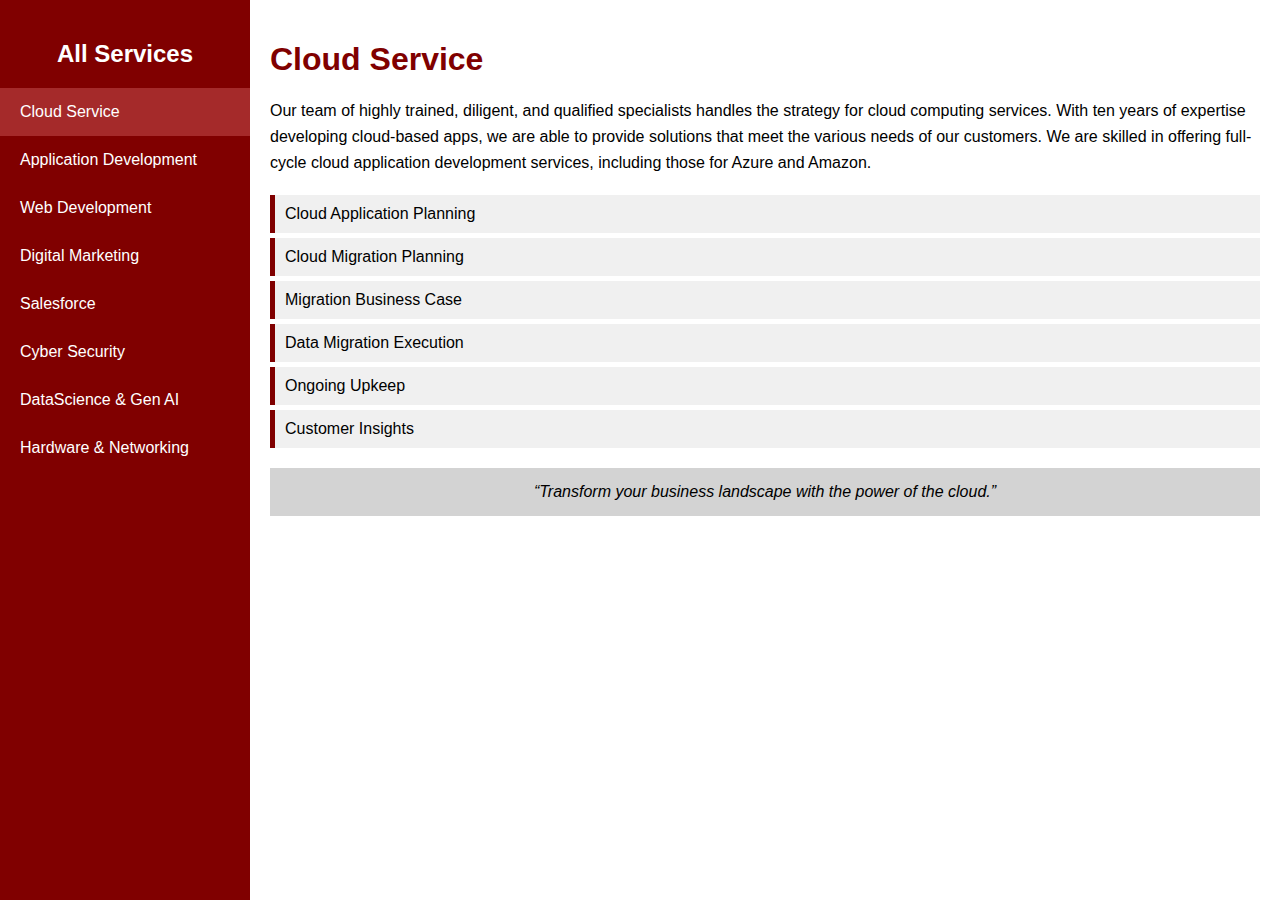
<file: test.html>
<!DOCTYPE html>
<html lang="en">
<head>
    <meta charset="UTF-8">
    <meta name="viewport" content="width=device-width, initial-scale=1.0">
    <title>Services Page - Red Theme</title>
    <style>
        body {
            margin: 0;
            font-family: Arial, sans-serif;
            display: flex;
            background-color: #fff;
        }
        .sidebar {
            width: 250px;
            background-color: #800000; /* Dark red theme */
            color: white;
            height: 100vh;
            padding: 20px 0;
            position: fixed;
        }
        .sidebar h2 {
            text-align: center;
            margin-bottom: 20px;
        }
        .sidebar ul {
            list-style: none;
            padding: 0;
        }
        .sidebar ul li {
            padding: 15px 20px;
            cursor: pointer;
        }
        .sidebar ul li:hover, .sidebar ul li.active {
            background-color: #a52a2a; /* Lighter red for hover/active */
        }
        .content {
            margin-left: 250px;
            padding: 20px;
            flex-grow: 1;
        }
        .content h1 {
            color: #800000; /* Dark red for headings */
            margin-bottom: 20px;
        }
        .content p {
            line-height: 1.6;
        }
        .sub-items {
            margin-top: 20px;
        }
        .sub-items ul {
            list-style: none;
            padding: 0;
        }
        .sub-items ul li {
            background-color: #f0f0f0;
            padding: 10px;
            margin-bottom: 5px;
            border-left: 5px solid #800000;
        }
        .quote {
            background-color: #d3d3d3;
            padding: 15px;
            text-align: center;
            font-style: italic;
            margin-top: 20px;
        }
    </style>
</head>
<body>
    <div class="sidebar">
        <h2>All Services</h2>
        <ul>
            <li class="active" onclick="showContent('cloud')">Cloud Service</li>
            <li onclick="showContent('app')">Application Development</li>
            <li onclick="showContent('web')">Web Development</li>
            <li onclick="showContent('digital')">Digital Marketing</li>
            <li onclick="showContent('salesforce')">Salesforce</li>
            <li onclick="showContent('cyber')">Cyber Security</li>
            <li onclick="showContent('data')">DataScience & Gen AI</li>
            <li onclick="showContent('hardware')">Hardware & Networking</li>
        </ul>
    </div>
    <div class="content">
        <h1>Cloud Service</h1>
        <p>Our team of highly trained, diligent, and qualified specialists handles the strategy for cloud computing services. With ten years of expertise developing cloud-based apps, we are able to provide solutions that meet the various needs of our customers. We are skilled in offering full-cycle cloud application development services, including those for Azure and Amazon.</p>
        <div class="sub-items">
            <ul>
                <li>Cloud Application Planning</li>
                <li>Cloud Migration Planning</li>
                <li>Migration Business Case</li>
                <li>Data Migration Execution</li>
                <li>Ongoing Upkeep</li>
                <li>Customer Insights</li>
            </ul>
        </div>
        <div class="quote">
            “Transform your business landscape with the power of the cloud.”
        </div>
    </div>

    <script>
        function showContent(service) {
            const content = document.querySelector('.content');
            const sidebarItems = document.querySelectorAll('.sidebar ul li');
            sidebarItems.forEach(item => item.classList.remove('active'));

            let html = '';
            switch(service) {
                case 'cloud':
                    document.querySelector('.sidebar li[onclick*="cloud"]').classList.add('active');
                    html = `
                        <h1>Cloud Service</h1>
                        <p>Our team of highly trained, diligent, and qualified specialists handles the strategy for cloud computing services. With ten years of expertise developing cloud-based apps, we are able to provide solutions that meet the various needs of our customers. We are skilled in offering full-cycle cloud application development services, including those for Azure and Amazon.</p>
                        <div class="sub-items">
                            <ul>
                                <li>Cloud Application Planning</li>
                                <li>Cloud Migration Planning</li>
                                <li>Migration Business Case</li>
                                <li>Data Migration Execution</li>
                                <li>Ongoing Upkeep</li>
                                <li>Customer Insights</li>
                            </ul>
                        </div>
                        <div class="quote">
                            “Transform your business landscape with the power of the cloud.”
                        </div>
                    `;
                    break;
                case 'app':
                    document.querySelector('.sidebar li[onclick*="app"]').classList.add('active');
                    html = `
                        <h1>Application Development</h1>
                        <p>We offer end-to-end application development services tailored to your business needs, using the latest technologies.</p>
                        <div class="sub-items">
                            <ul>
                                <li>Mobile App Development</li>
                                <li>Custom Software Solutions</li>
                                <li>UI/UX Design</li>
                            </ul>
                        </div>
                    `;
                    break;
                // Add more cases for other services as needed
                default:
                    html = `<h1>${service.charAt(0).toUpperCase() + service.slice(1)}</h1><p>Content for ${service} is coming soon.</p>`;
            }
            content.innerHTML = html;
        }
        // Trigger initial content
        showContent('cloud');
    </script>
</body>
</html>
</file>
